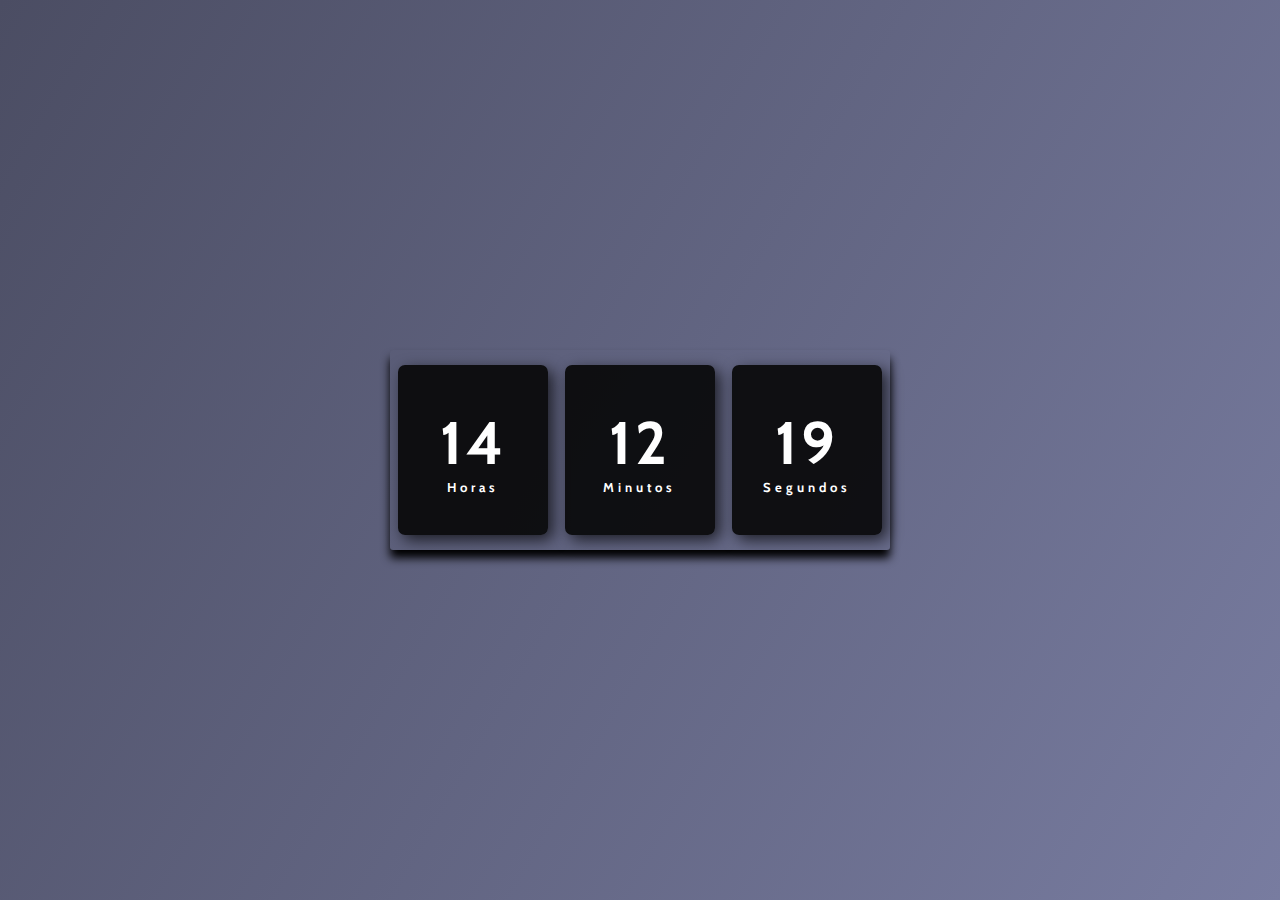
<file: index.html>
<!DOCTYPE html>
<html lang="en">
<head>
    <meta charset="UTF-8">
    <meta http-equiv="X-UA-Compatible" content="IE=edge">
    <meta name="viewport" content="width=device-width, initial-scale=1.0">
    <link rel="stylesheet" href="./assets/css/style.css">
    <title>Relogio Digital</title>
</head>
<body>
    <div class="relogio">
        <div>
            <span id="horas">00</span>
            <span class="tempo">Horas</span>
        </div>
        
        <div>
            <span id="minutos">00</span>
            <span class="tempo">Minutos</span>
        </div>
    
        <div>
            <span id="segundos">00</span>
            <span class="tempo">Segundos</span>
        </div>
    </div>

    <!-- <div class="botao">
        <button class="relogio-analogico">Relógio analógico</button>
    </div> -->


    <script src="./assets/js/script.js"></script>
</body>
</html>
</file>
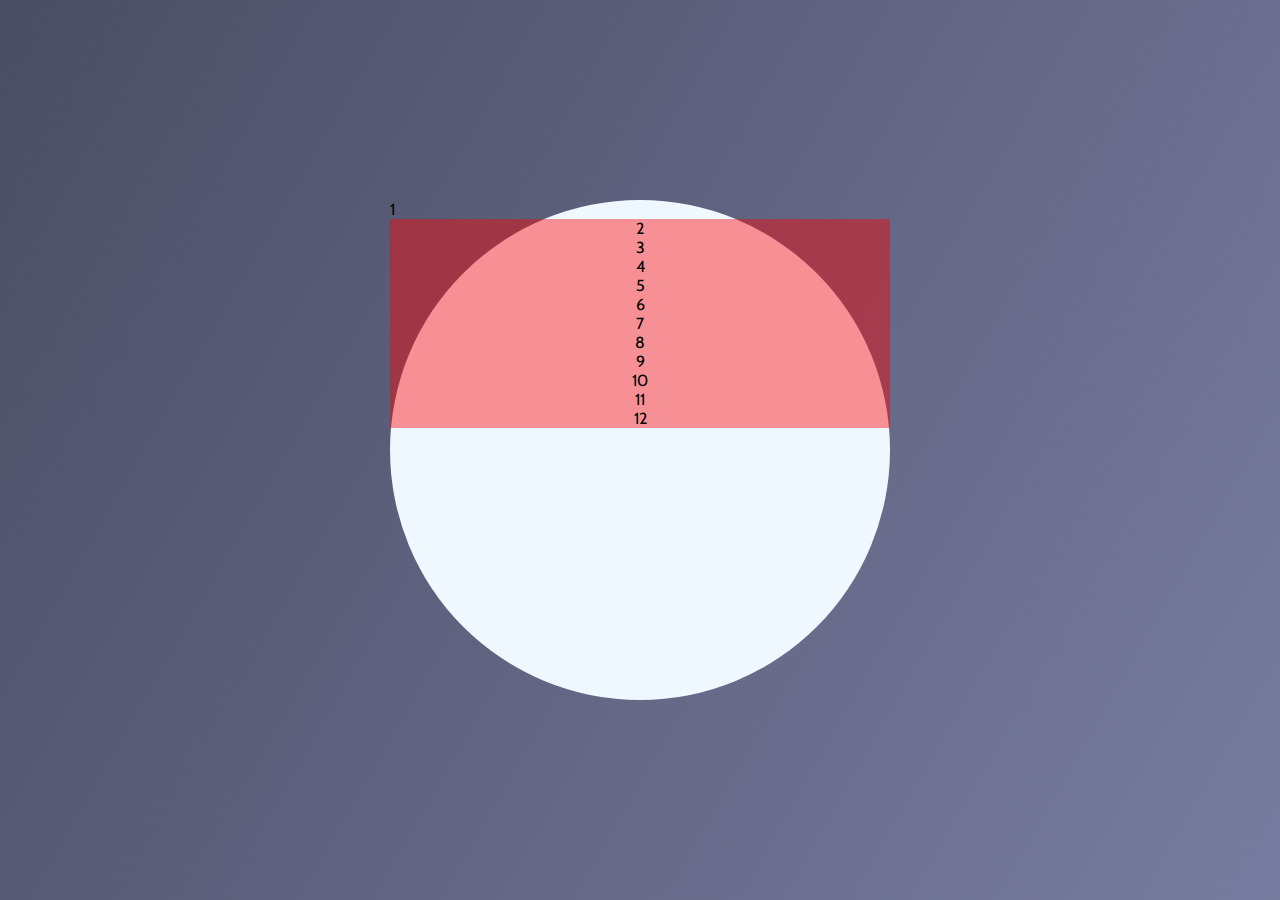
<file: analogico.html>
<!DOCTYPE html>
<html lang="en">
<head>
    <meta charset="UTF-8">
    <meta http-equiv="X-UA-Compatible" content="IE=edge">
    <meta name="viewport" content="width=device-width, initial-scale=1.0">
    <link rel="stylesheet" href="./assets/css/style.css">
    <title>Relógio Analógico</title>
</head>
<body>
    
    <div class="relogio-2">
        <div class="numero1">1</div>
        <div class="numero">2</div>
        <div class="numero">3</div>
        <div class="numero">4</div>
        <div class="numero">5</div>
        <div class="numero">6</div>
        <div class="numero">7</div>
        <div class="numero">8</div>
        <div class="numero">9</div>
        <div class="numero">10</div>
        <div class="numero">11</div>
        <div class="numero">12</div>

    </div>
    
    <script src="./assets/js/script.js"></script>
</body>
</html>
</file>
<file: assets/css/style.css>
@import url('https://fonts.googleapis.com/css2?family=Cabin:ital,wght@0,400;0,700;1,400&display=swap');

*{
    margin: 0;
    padding: 0;
    font-family: Cabin, sans-serif;
}

body{
    height: 100vh;
    background: linear-gradient(120deg, #4b4d63, #787CA0);
    display: flex;
    align-items: center;
    justify-content: center;
    flex-direction: column;
}

.relogio{
    display: flex;
    align-items: center;
    justify-content: space-around;
    height: 200px;
    width: 500px;
    background: transparent;
    border-radius: 3px;
    box-shadow: 0 8px 10px rgba(0, 0, 0.5);
}

.relogio div {
    height: 170px;
    width: 150px;
    display: flex;
    flex-direction: column;
    align-items: center;
    justify-content: center;
    color: #fff;
    background-color: rgba(5, 5, 5, .9);
    box-shadow: 5px 5px 15px rgba(0, 0, 0, 0.7);
    border-radius: 7px;
    letter-spacing: 4px;
}

.relogio div:hover{
    background-color: rgba(255, 255, 255, 0.9);
    color: black;
}

.relogio span {
    font-weight: bolder;
    font-size: 60px;
}

.relogio span.tempo{
    font-size: 13px;
}

.botao {
    margin-top: 8%;
}

.relogio-analogico {
    padding: 12px;
    width: 25vh;
    background-color: black;
    color: white;
    border: 2px solid #677eff;
    border-radius: 5px;
}

.relogio-2 {
    display: inline-block;
    background-color: aliceblue;
    width: 500px;
    height: 500px;
    border-radius: 50%;
}

.numero {
    background-color: rgba(255, 0, 0, 0.418);
    display: flex;
    align-items: center;
    justify-content: center;
    /* height: 50vh; */

}
</file>
